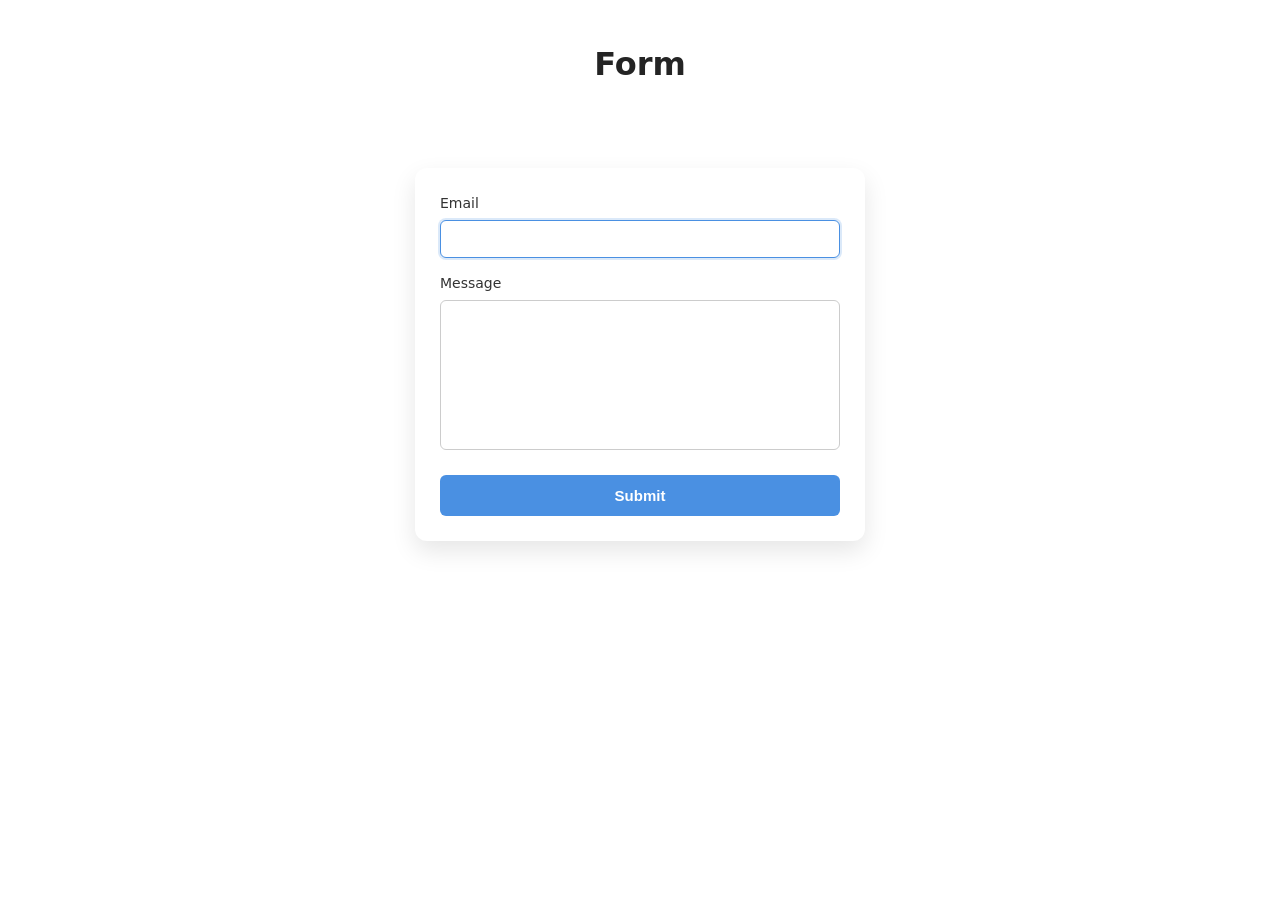
<file: src/2-form.html>
<!doctype html>
<html lang="en">
  <head>
    <meta charset="UTF-8" />
    <meta http-equiv="X-UA-Compatible" content="IE=edge" />
    <meta name="viewport" content="width=device-width, initial-scale=1.0" />
    <title>Form</title>
    <link rel="stylesheet" href="./css/styles.css" />
  </head>
  <body>
    <header>
      <div class="container">
        <div class="div-galerry">
          <load src="./partials/back-link.html" />
          <h1 class="gallery-h1">Form</h1>
        </div>
      </div>
    </header>
    <main>
      <div class="container">
        <form class="feedback-form" autocomplete="off">
          <label>
            Email
            <input type="email" name="email" autofocus />
          </label>
          <label>
            Message
            <textarea name="message" rows="8"></textarea>
          </label>
          <button type="submit">Submit</button>
        </form>
      </div>
    </main>

    <script type="module" src="./js/2-form.js"></script>
  </body>
</html>
</file>
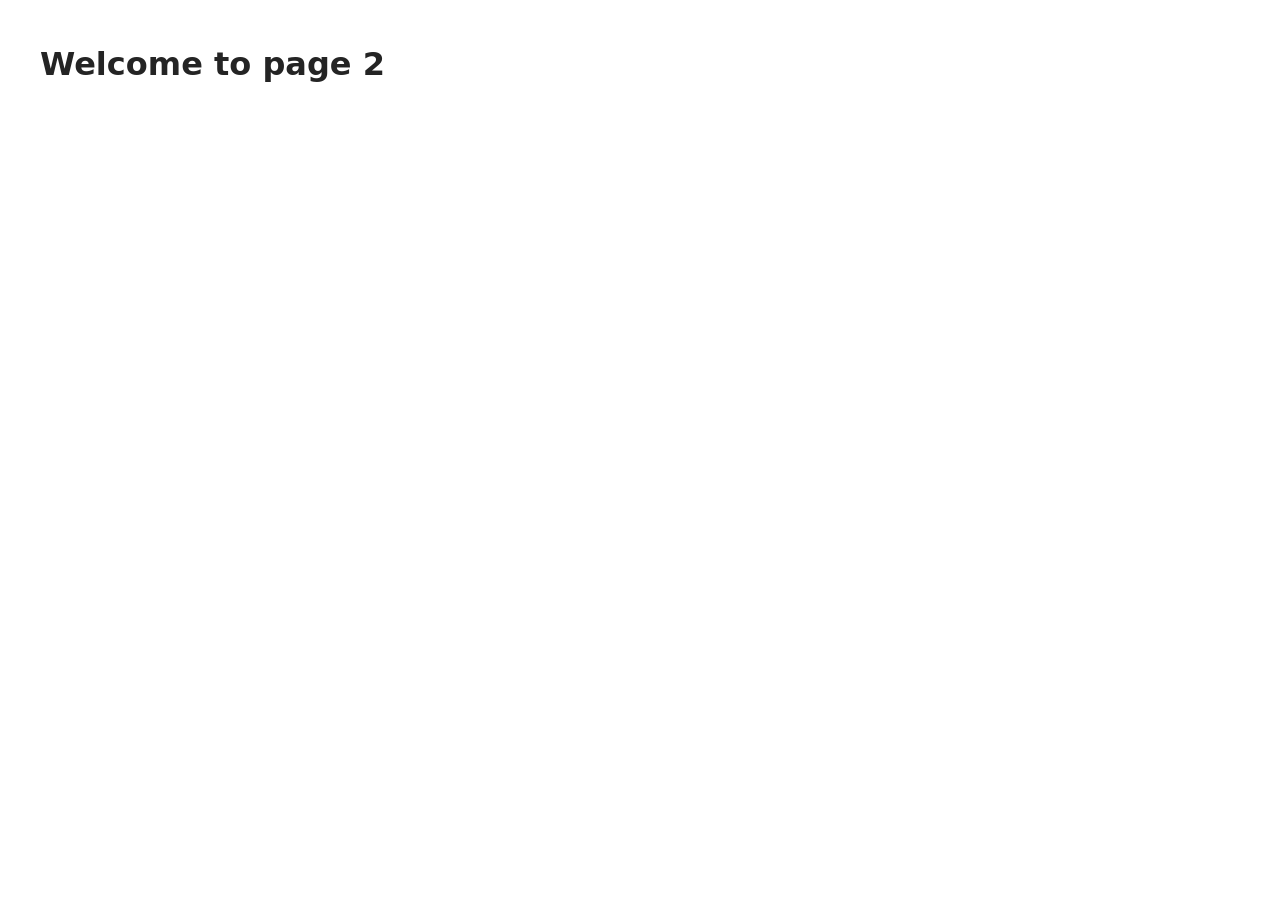
<file: src/page-2.html>
<!DOCTYPE html>
<html lang="en">
  <head>
    <meta charset="UTF-8" />
    <meta http-equiv="X-UA-Compatible" content="IE=edge" />
    <meta name="viewport" content="width=device-width, initial-scale=1.0" />
    <title>Page 2</title>
    <link rel="stylesheet" href="./css/styles.css" />
  </head>
  <body>
    <load
      src="./partials/header.html"
      icon-path="./img/sprite.svg#logo"
      highlight-act="active"
    />

    <main>
      <div class="container">
        <h1 class="main-title">
          <span class="main-title-gradient">Welcome</span> to page 2
        </h1>
        <load src="./partials/back-link.html" />
      </div>
    </main>

    <load src="./partials/footer.html" />
  </body>
</html>
</file>
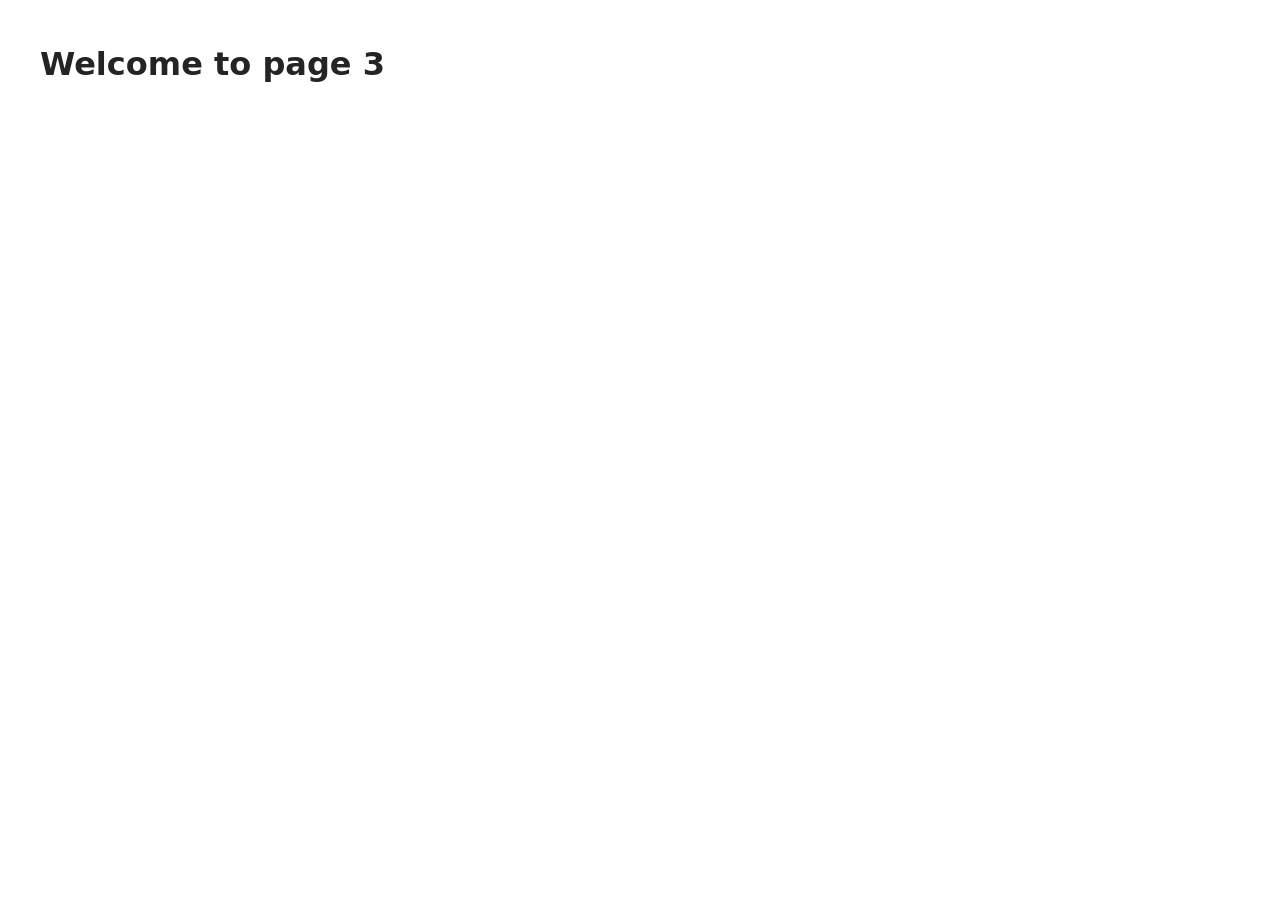
<file: src/page-3.html>
<!DOCTYPE html>
<html lang="en">
  <head>
    <meta charset="UTF-8" />
    <meta http-equiv="X-UA-Compatible" content="IE=edge" />
    <meta name="viewport" content="width=device-width, initial-scale=1.0" />
    <title>Page 3</title>
    <link rel="stylesheet" href="./css/styles.css" />
  </head>
  <body>
    <load
      src="./partials/header.html"
      icon-path="./img/sprite.svg#logo"
      highlight-curr="active"
    />

    <main>
      <div class="container">
        <h1 class="main-title">
          <span class="main-title-gradient">Welcome</span> to page 3
        </h1>
        <load src="./partials/back-link.html" />
      </div>
    </main>

    <load src="./partials/footer.html" />
  </body>
</html>
</file>
<file: src/css/styles.css>
/**
  |============================
  | include css partials with
  | default @import url()
  |============================
*/
/* Common styles */
@import url('./reset.css');
@import url('./base.css');
@import url('./container.css');
@import url('./animations.css');

/* Sections style */
@import url('./header.css');
@import url('./back-link.css');
@import url('./1-gallery.css');
@import url('./2-form.css');
</file>
